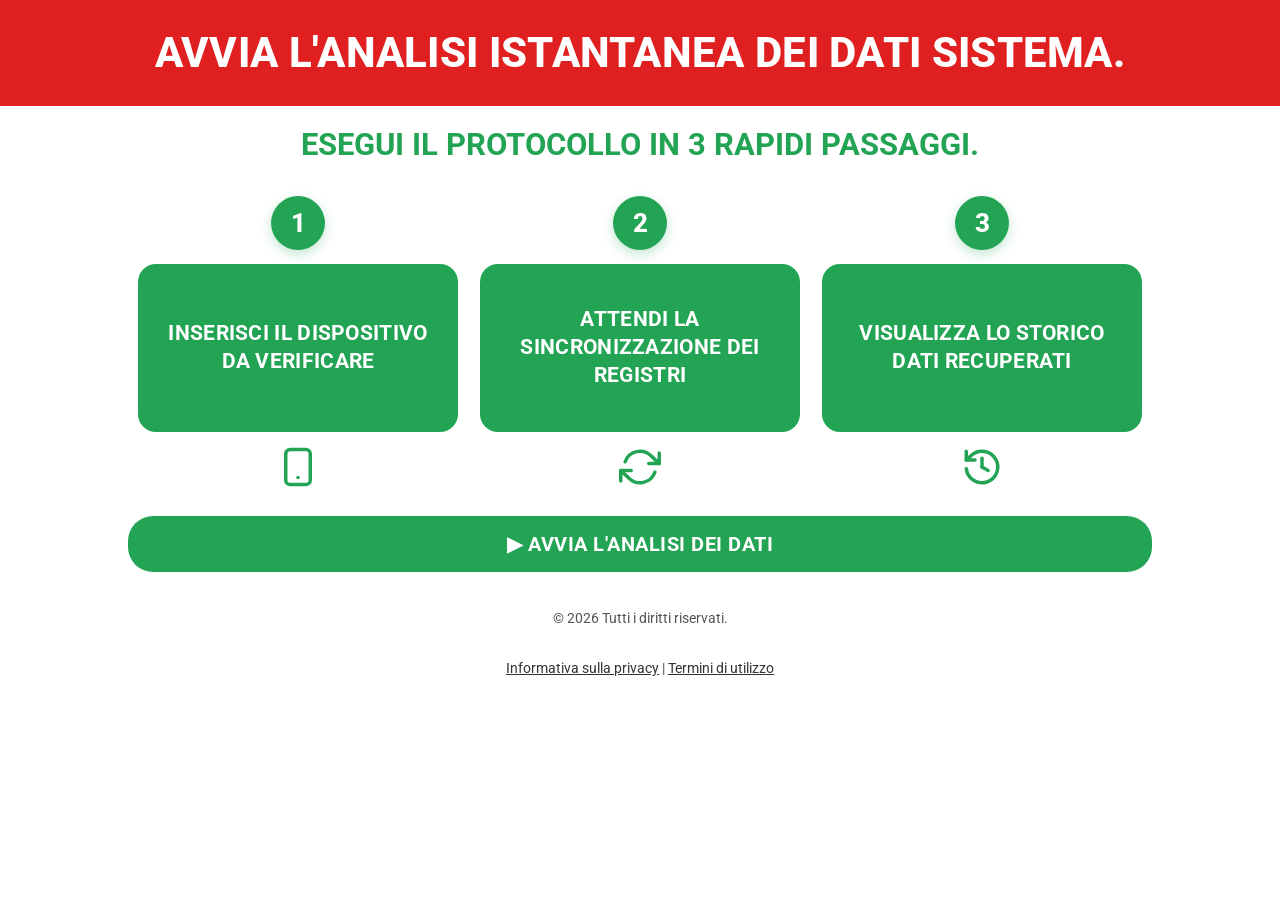
<file: index.html>
<!DOCTYPE html><html lang="it">
    <head>
  <meta charset="UTF-8">
  <meta name="viewport" content="width=device-width, initial-scale=1.0, viewport-fit=cover">
  <title>ita</title>

  <link rel="preconnect" href="https://fonts.googleapis.com">
  <link rel="preconnect" href="https://fonts.gstatic.com" crossorigin="">
  <link href="https://fonts.googleapis.com/css2?family=Roboto:wght@300;400;500;600;700;800;900&display=swap" rel="stylesheet">

  <style>
    *, *::before, *::after { box-sizing: border-box; margin: 0; padding: 0; }
    html, body { width: 100%; min-height: 100vh; }
    body { background-color: #fff; font-family: "Roboto", sans-serif; font-weight: 300; }

    .page-wrap { display: flex; flex-direction: column; align-items: center; width: 100%; }

    /* Titulo — barra vermelha */
    .sec-title-1 {
      width: 100%;
      background-color: #e02020;
      display: flex;
      justify-content: center;
      align-items: center;
      padding: 28px 24px;
    }
    .sec-title-1 h2 {
      font-family: "Roboto", sans-serif;
      font-size: clamp(24px, 4vw, 42px);
      font-weight: 800;
      text-align: center;
      line-height: 1.2;
      text-transform: uppercase;
      letter-spacing: 0.3px;
      color: #fff;
    }

    /* Subtitulo verde */
    .sec-title-2 {
      width: 100%;
      background-color: #fff;
      display: flex;
      justify-content: center;
      align-items: center;
      padding: 18px 24px 10px;
    }
    .sec-title-2 h2 {
      font-family: "Roboto", sans-serif;
      font-size: clamp(20px, 2.4vw, 32px);
      font-weight: 700;
      text-align: center;
      line-height: 1.35;
      text-transform: uppercase;
      color: #23a455;
    }

    /* Passos + Botao */
    .sec-main {
      width: 100%;
      background-color: #fff;
      display: flex;
      flex-direction: column;
      align-items: center;
      padding: 20px 20px 24px;
      gap: 28px;
    }

    /* 3 passos em caixas verdes (reconstruidos em HTML) */
    .steps-wrap {
      width: 100%;
      max-width: 1024px;
      display: flex;
      justify-content: center;
      align-items: stretch;
      gap: 22px;
      flex-wrap: wrap;
    }
    .step-card {
      flex: 1 1 260px;
      max-width: 320px;
      display: flex;
      flex-direction: column;
      align-items: center;
      gap: 14px;
    }
    .step-num {
      width: 54px;
      height: 54px;
      background-color: #23a455;
      color: #fff;
      border-radius: 50%;
      display: flex;
      align-items: center;
      justify-content: center;
      font-size: 26px;
      font-weight: 800;
      line-height: 1;
      box-shadow: 0 4px 12px rgba(35,164,85,0.28);
    }
    .step-box {
      width: 100%;
      flex: 1 1 auto;
      background-color: #23a455;
      color: #fff;
      border-radius: 18px;
      padding: 30px 20px;
      min-height: 168px;
      display: flex;
      align-items: center;
      justify-content: center;
      text-align: center;
      font-size: clamp(16px, 1.7vw, 21px);
      font-weight: 700;
      text-transform: uppercase;
      line-height: 1.32;
      letter-spacing: 0.3px;
    }
    .step-icon {
      width: 42px;
      height: 42px;
      color: #23a455;
    }
    .step-icon svg { width: 100%; height: 100%; display: block; }

    .btn-wrap { width: 100%; max-width: 1024px; display: flex; justify-content: center; }

    .elementor-button {
      display: inline-block;
      width: 100%;
      background-color: #23a455;
      color: #fff;
      font-family: "Roboto", sans-serif;
      font-size: clamp(15px, 2.2vw, 20px);
      font-weight: 700;
      text-align: center;
      text-decoration: none;
      text-transform: uppercase;
      letter-spacing: 0.5px;
      padding: 16px 28px;
      border-radius: 25px !important;
      position: relative;
      overflow: hidden;
      animation: btnPulse 2s ease-in-out infinite;
    }
    @keyframes btnPulse {
      0%, 100% {
        transform: scale(0.97);
        box-shadow: 0px 0px 16px 2px rgba(12,189,101,0.55), 0 4px 18px rgba(0,0,0,0.18);
      }
      50% {
        transform: scale(1.02);
        box-shadow: 0px 0px 32px 6px rgba(12,189,101,0.90), 0 8px 28px rgba(0,0,0,0.22);
      }
    }
    .elementor-button::after {
      content: "";
      position: absolute;
      top: -50%; left: -80%;
      width: 50%; height: 200%;
      background: linear-gradient(120deg, transparent 0%, rgba(255,255,255,0.32) 50%, transparent 100%);
      transform: skewX(-20deg);
      animation: shimmerBtn 3s ease-in-out infinite;
      border-radius: inherit;
      pointer-events: none;
    }
    @keyframes shimmerBtn {
      0%   { left: -80%;  opacity: 0; }
      15%  { opacity: 1; }
      55%  { left: 130%; opacity: 0; }
      100% { left: 130%; opacity: 0; }
    }
    .elementor-button-text { position: relative; z-index: 1; }

    /* Footer */
    .sec-bottom {
      width: 100%;
      background-color: #fff;
      display: flex;
      flex-direction: column;
      align-items: center;
      padding: 10px 20px 24px;
      gap: 14px;
    }
    .footer-text {
      font-family: "Roboto", sans-serif;
      font-size: clamp(11px, 1.5vw, 14px);
      font-weight: 400;
      color: #555;
      text-align: center;
      line-height: 1.8;
      padding-bottom: 16px;
    }
    .footer-text a { color: #333; text-decoration: underline; }
    .footer-text a:hover { color: #000; }

    @media (max-width: 767px) {
      .sec-title-1 { padding: 22px 14px; }
      .sec-title-2 { padding: 14px 14px 8px; }
      .sec-main    { padding: 16px 12px 20px; gap: 22px; }
      .steps-wrap  { gap: 26px; }
      .step-box    { min-height: 0; padding: 22px 18px; }
      .sec-bottom  { padding: 8px 10px 20px; }
    }
  </style>
  <!-- TikTok Pixel -->
<script>
!function(w,d,t){w.TiktokAnalyticsObject=t;var ttq=w[t]=w[t]||[];ttq.methods=["page","track","identify","instances","debug","on","off","once","ready","alias","group","enableCookie","disableCookie","holdConsent","revokeConsent","grantConsent"];ttq.setAndDefer=function(t,e){t[e]=function(){t.push([e].concat(Array.prototype.slice.call(arguments,0)))}};for(var i=0;i<ttq.methods.length;i++)ttq.setAndDefer(ttq,ttq.methods[i]);ttq.instance=function(t){for(var e=ttq._i[t]||[],n=0;n<ttq.methods.length;n++)ttq.setAndDefer(e,ttq.methods[n]);return e};ttq.load=function(e,n){var r="https://analytics.tiktok.com/i18n/pixel/events.js",o=n&&n.partner;ttq._i=ttq._i||{},ttq._i[e]=[],ttq._i[e]._u=r,ttq._t=ttq._t||{},ttq._t[e]=+new Date,ttq._o=ttq._o||{},ttq._o[e]=n||{};n=document.createElement("script");n.type="text/javascript",n.async=!0,n.src=r+"?sdkid="+e+"&lib="+t;e=document.getElementsByTagName("script")[0];e.parentNode.insertBefore(n,e)};ttq.load('D8KRD7RC77U2CD23F4J0');ttq.page();}(window,document,'ttq');
</script>

<!-- EGW Tracker -->
<script src="https://egw-group-dashboard.netlify.app/tracker.js"
  data-collector="https://exjxbbpzsolqsavdinno.supabase.co/functions/v1/track"
  data-offer="occhio-secreto"
  data-step="presell"
  data-tt-event="ViewContent"
  data-checkout-host="centerpag.com"></script>
</head>
<body>
<div class="page-wrap">

  <div class="sec-title-1">
    <h2>Avvia l'analisi istantanea dei dati sistema.</h2>
  </div>

  <div class="sec-title-2">
    <h2>Esegui il protocollo in 3 rapidi passaggi.</h2>
  </div>

  <div class="sec-main">
    <div class="steps-wrap">

      <div class="step-card">
        <div class="step-num">1</div>
        <div class="step-box">Inserisci il dispositivo da verificare</div>
        <div class="step-icon" aria-hidden="true">
          <svg viewBox="0 0 24 24" fill="none" stroke="currentColor" stroke-width="2" stroke-linecap="round" stroke-linejoin="round">
            <rect x="5" y="2" width="14" height="20" rx="2.5"></rect>
            <line x1="12" y1="18" x2="12.01" y2="18"></line>
          </svg>
        </div>
      </div>

      <div class="step-card">
        <div class="step-num">2</div>
        <div class="step-box">Attendi la sincronizzazione dei registri</div>
        <div class="step-icon" aria-hidden="true">
          <svg viewBox="0 0 24 24" fill="none" stroke="currentColor" stroke-width="2" stroke-linecap="round" stroke-linejoin="round">
            <polyline points="23 4 23 10 17 10"></polyline>
            <polyline points="1 20 1 14 7 14"></polyline>
            <path d="M3.51 9a9 9 0 0 1 14.85-3.36L23 10M1 14l4.64 4.36A9 9 0 0 0 20.49 15"></path>
          </svg>
        </div>
      </div>

      <div class="step-card">
        <div class="step-num">3</div>
        <div class="step-box">Visualizza lo storico dati recuperati</div>
        <div class="step-icon" aria-hidden="true">
          <svg viewBox="0 0 24 24" fill="none" stroke="currentColor" stroke-width="2" stroke-linecap="round" stroke-linejoin="round">
            <path d="M3 3v5h5"></path>
            <path d="M3.05 13A9 9 0 1 0 6 5.3L3 8"></path>
            <line x1="12" y1="7" x2="12" y2="12"></line>
            <line x1="12" y1="12" x2="15.5" y2="14"></line>
          </svg>
        </div>
      </div>

    </div>

    <div class="btn-wrap">
      <a class="elementor-button" href="https://locchiochetuttovede.online/affairita01/">
        <span class="elementor-button-content-wrapper">
          <span class="elementor-button-text">&#9654; AVVIA L'ANALISI DEI DATI</span>
        </span>
      </a>
    </div>
  </div>

  <div class="sec-bottom">
    <div class="footer-text">
      &copy; 2026 Tutti i diritti riservati.<br><br>
      <a href="#">Informativa sulla privacy</a> | <a href="#">Termini di utilizzo</a>
    </div>
  </div>

</div>
</body>
</html>
</file>
